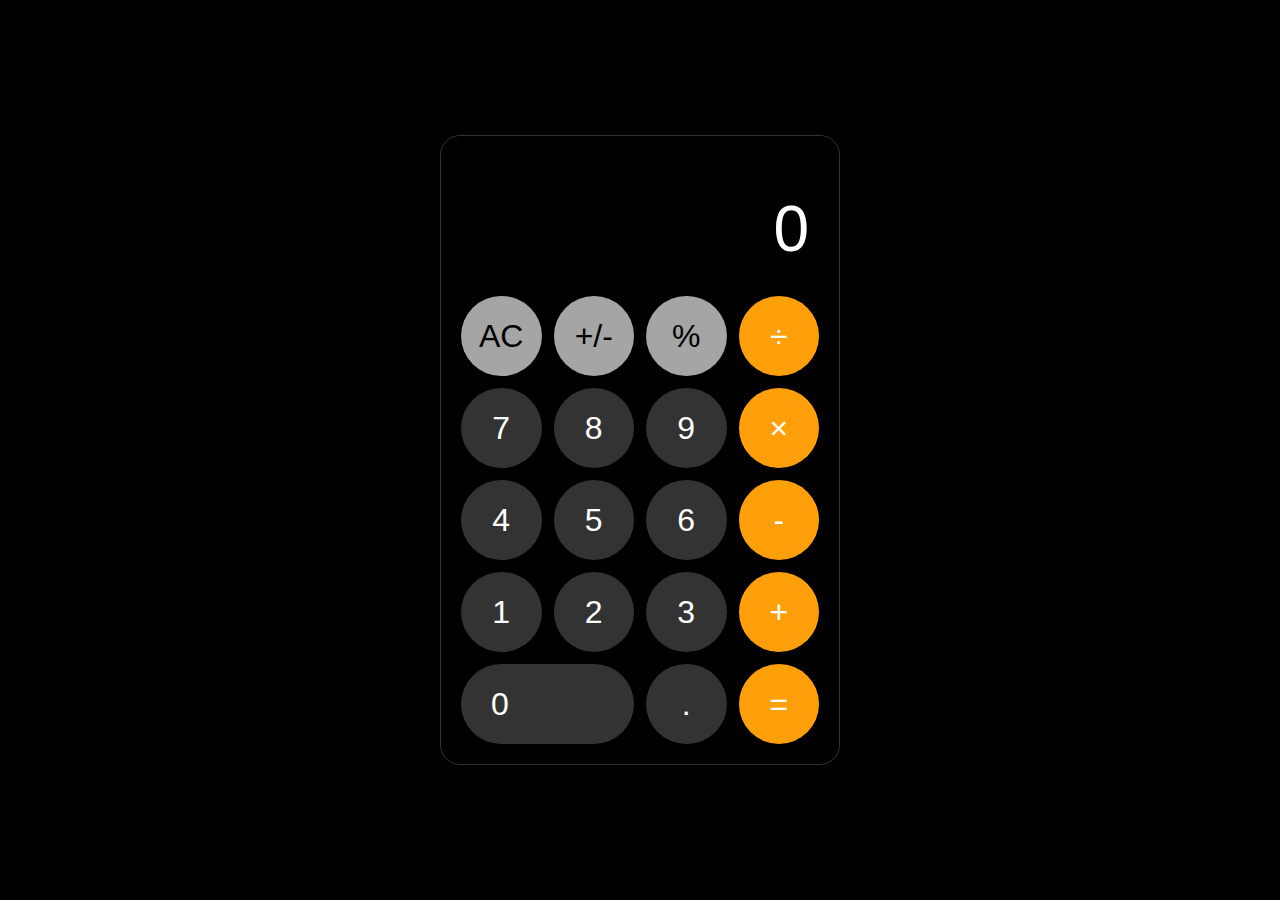
<file: 2024-12-hands-on-generative-ai/calculator/index.html>
<!DOCTYPE html>
<html lang="en">
<head>
    <meta charset="UTF-8">
    <meta name="viewport" content="width=device-width, initial-scale=1.0">
    <title>iOS Calculator</title>
    <link rel="stylesheet" href="styles.css">
</head>
<body>
    <div class="calculator">
        <div class="display">
            <div class="previous-operand"></div>
            <div class="current-operand">0</div>
        </div>
        <div class="keypad">
            <button class="btn special" data-action="clear">AC</button>
            <button class="btn special" data-action="plusminus">+/-</button>
            <button class="btn special" data-action="percentage">%</button>
            <button class="btn operator" data-action="divide">÷</button>
            
            <button class="btn number">7</button>
            <button class="btn number">8</button>
            <button class="btn number">9</button>
            <button class="btn operator" data-action="multiply">×</button>
            
            <button class="btn number">4</button>
            <button class="btn number">5</button>
            <button class="btn number">6</button>
            <button class="btn operator" data-action="subtract">-</button>
            
            <button class="btn number">1</button>
            <button class="btn number">2</button>
            <button class="btn number">3</button>
            <button class="btn operator" data-action="add">+</button>
            
            <button class="btn number zero">0</button>
            <button class="btn number">.</button>
            <button class="btn operator" data-action="equals">=</button>
        </div>
    </div>
    <script src="script.js"></script>
</body>
</html>
</file>
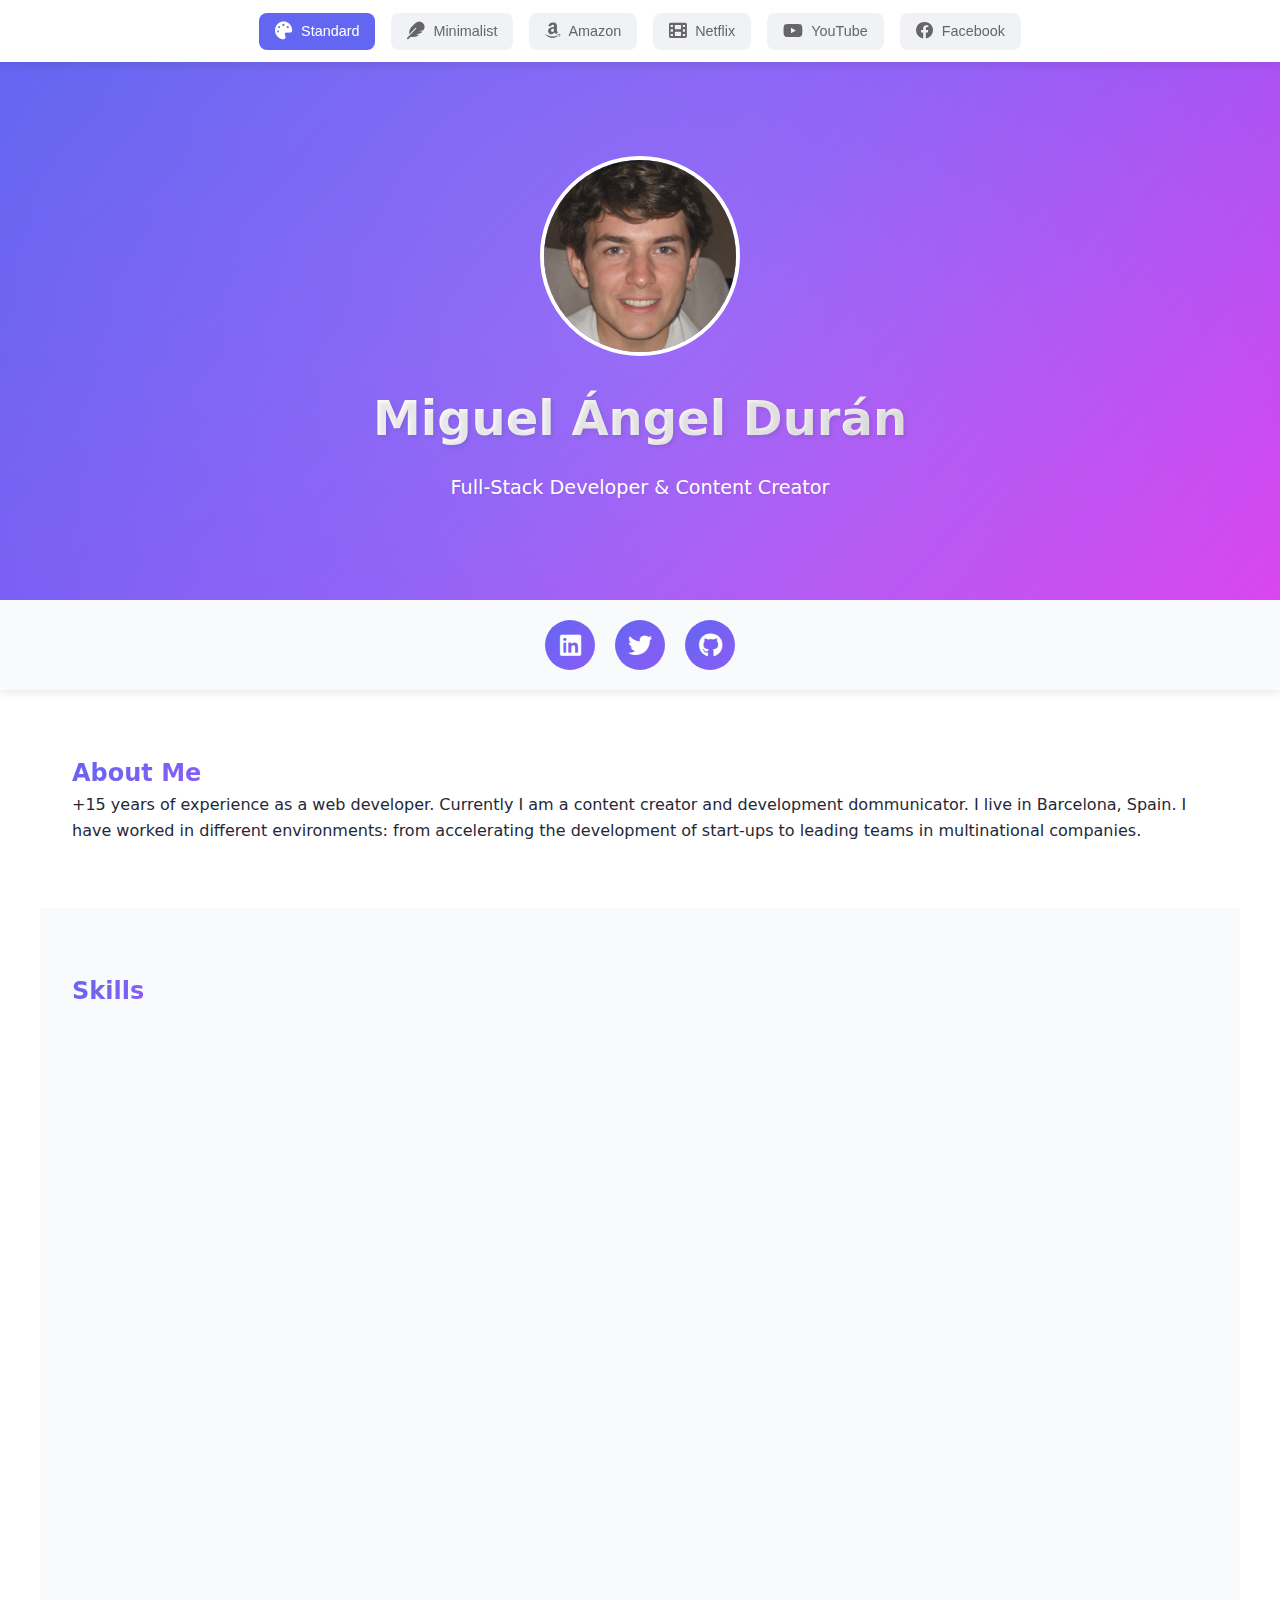
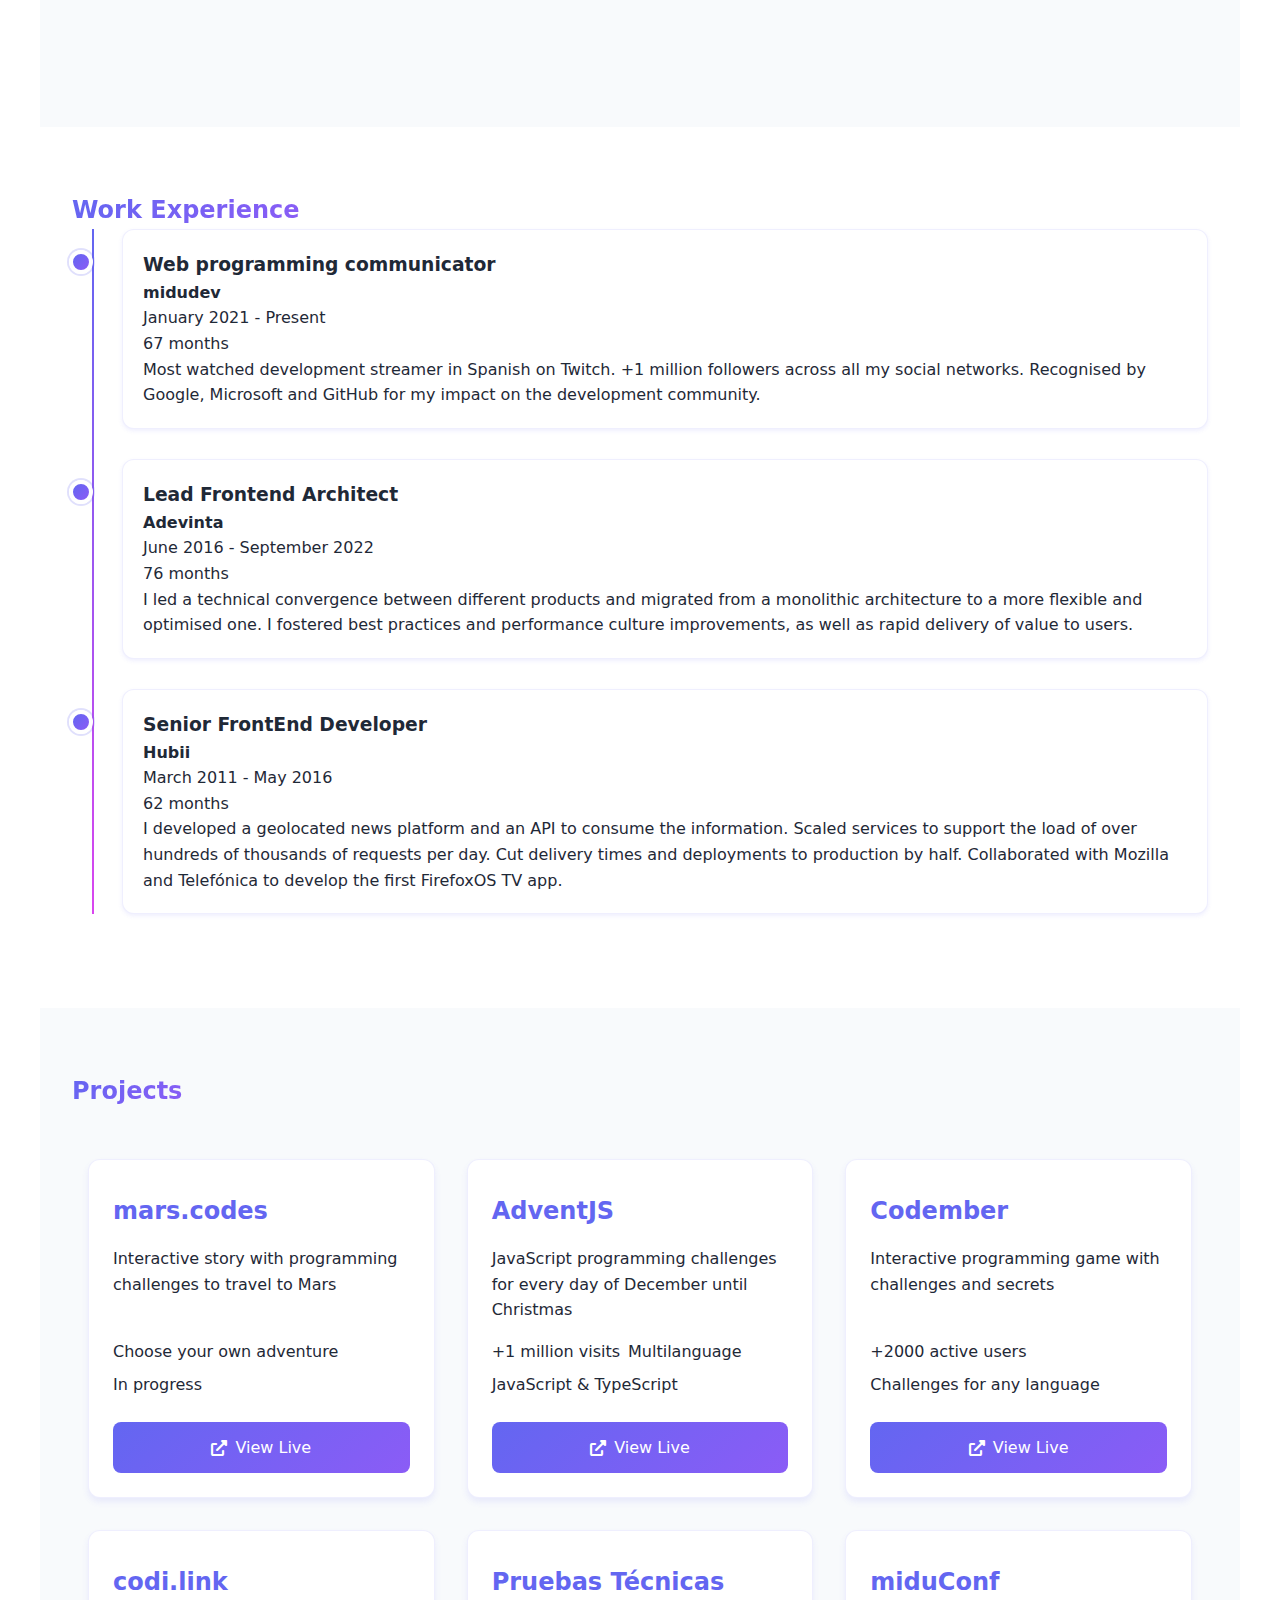
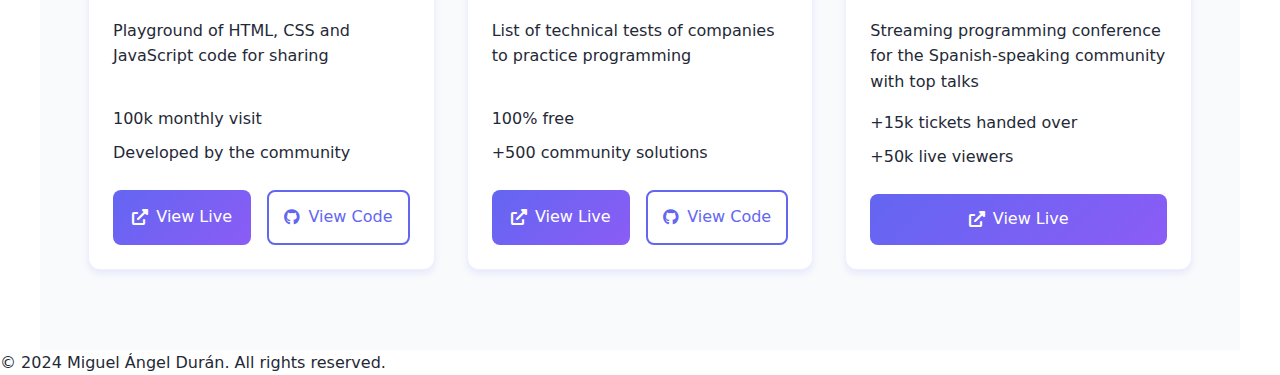
<file: 2024-12-hands-on-generative-ai/portfolio_landing_page/index.html>
<!DOCTYPE html>
<html lang="en">
<head>
    <meta charset="UTF-8">
    <meta name="viewport" content="width=device-width, initial-scale=1.0">
    <title>Miguel Ángel Durán - Portfolio</title>
    <link rel="stylesheet" href="styles.css">
    <link rel="stylesheet" href="themes/standard.css" id="theme-style">
    <link rel="stylesheet" href="https://cdnjs.cloudflare.com/ajax/libs/font-awesome/6.0.0/css/all.min.css">
</head>
<body>
    <div class="theme-toolbar">
        <div class="theme-buttons">
            <button class="theme-btn standard active" data-theme="standard">
                <i class="fas fa-palette"></i>
                <span>Standard</span>
            </button>
            <button class="theme-btn minimalist" data-theme="minimalist">
                <i class="fas fa-feather"></i>
                <span>Minimalist</span>
            </button>
            <button class="theme-btn amazon" data-theme="amazon">
                <i class="fab fa-amazon"></i>
                <span>Amazon</span>
            </button>
            <button class="theme-btn netflix" data-theme="netflix">
                <i class="fas fa-film"></i>
                <span>Netflix</span>
            </button>
            <button class="theme-btn youtube" data-theme="youtube">
                <i class="fab fa-youtube"></i>
                <span>YouTube</span>
            </button>
            <button class="theme-btn facebook" data-theme="facebook">
                <i class="fab fa-facebook"></i>
                <span>Facebook</span>
            </button>
        </div>
    </div>

    <header class="hero">
        <div class="profile-container">
            <img src="me.jpeg" alt="Miguel Ángel Durán" class="profile-image">
            <h1 class="name">Miguel Ángel Durán</h1>
            <p class="title">Full-Stack Developer & Content Creator</p>
        </div>
    </header>

    <nav class="social-links">
        <a href="https://linkedin.com/in/midudev" target="_blank"><i class="fab fa-linkedin"></i></a>
        <a href="https://x.com/midudev" target="_blank"><i class="fab fa-twitter"></i></a>
        <a href="https://github.com/midudev" target="_blank"><i class="fab fa-github"></i></a>
    </nav>

    <main>
        <section id="about" class="section">
            <h2>About Me</h2>
            <p class="summary"></p>
        </section>

        <section id="skills" class="section">
            <h2>Skills</h2>
            <div class="skills-grid"></div>
        </section>

        <section id="experience" class="section">
            <h2>Work Experience</h2>
            <div class="timeline"></div>
        </section>

        <section id="projects" class="section">
            <h2>Projects</h2>
            <div class="projects-grid"></div>
        </section>
    </main>

    <footer>
        <p>© 2024 Miguel Ángel Durán. All rights reserved.</p>
    </footer>

    <script src="script.js"></script>
</body>
</html>
</file>
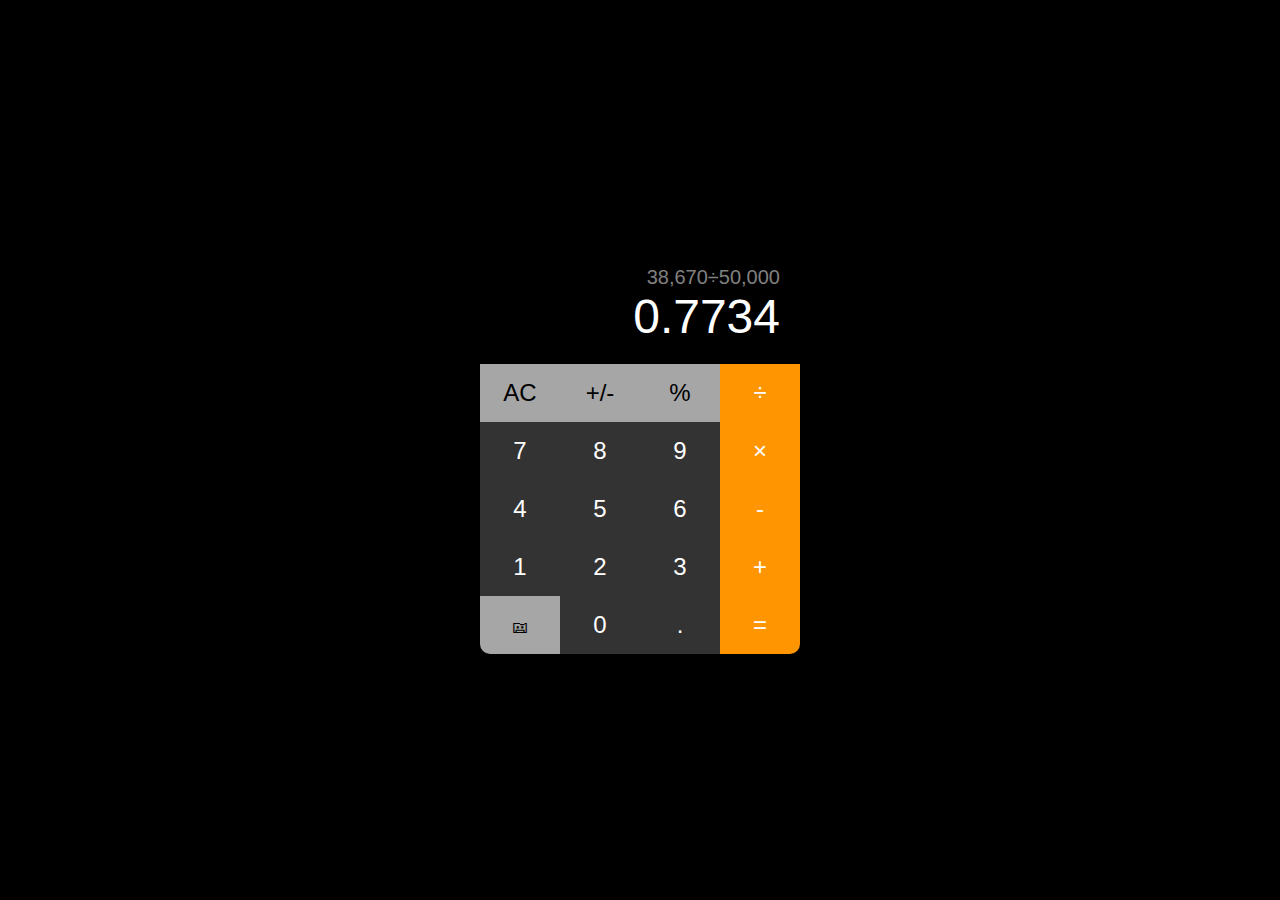
<file: 2024-12-hands-on-generative-ai/live-1/calc/index.html>
<!DOCTYPE html>
<html lang="en">
<head>
    <meta charset="UTF-8">
    <meta name="viewport" content="width=device-width, initial-scale=1.0">
    <title>Calculator</title>
    <link rel="stylesheet" href="styles.css">
</head>
<body>
    <div class="calculator">
        <div class="display">
            <div class="expression">38,670÷50,000</div>
            <div class="result">0.7734</div>
        </div>
        <div class="buttons">
            <button class="btn gray">AC</button>
            <button class="btn gray">+/-</button>
            <button class="btn gray">%</button>
            <button class="btn orange">÷</button>
            <button class="btn dark">7</button>
            <button class="btn dark">8</button>
            <button class="btn dark">9</button>
            <button class="btn orange">×</button>
            <button class="btn dark">4</button>
            <button class="btn dark">5</button>
            <button class="btn dark">6</button>
            <button class="btn orange">-</button>
            <button class="btn dark">1</button>
            <button class="btn dark">2</button>
            <button class="btn dark">3</button>
            <button class="btn orange">+</button>
            <button class="btn gray">
                <span class="icon">&#128429;</span>
            </button>
            <button class="btn dark">0</button>
            <button class="btn dark">.</button>
            <button class="btn orange">=</button>
        </div>
    </div>
    <script src="script.js"></script>
</body>
</html>
</file>
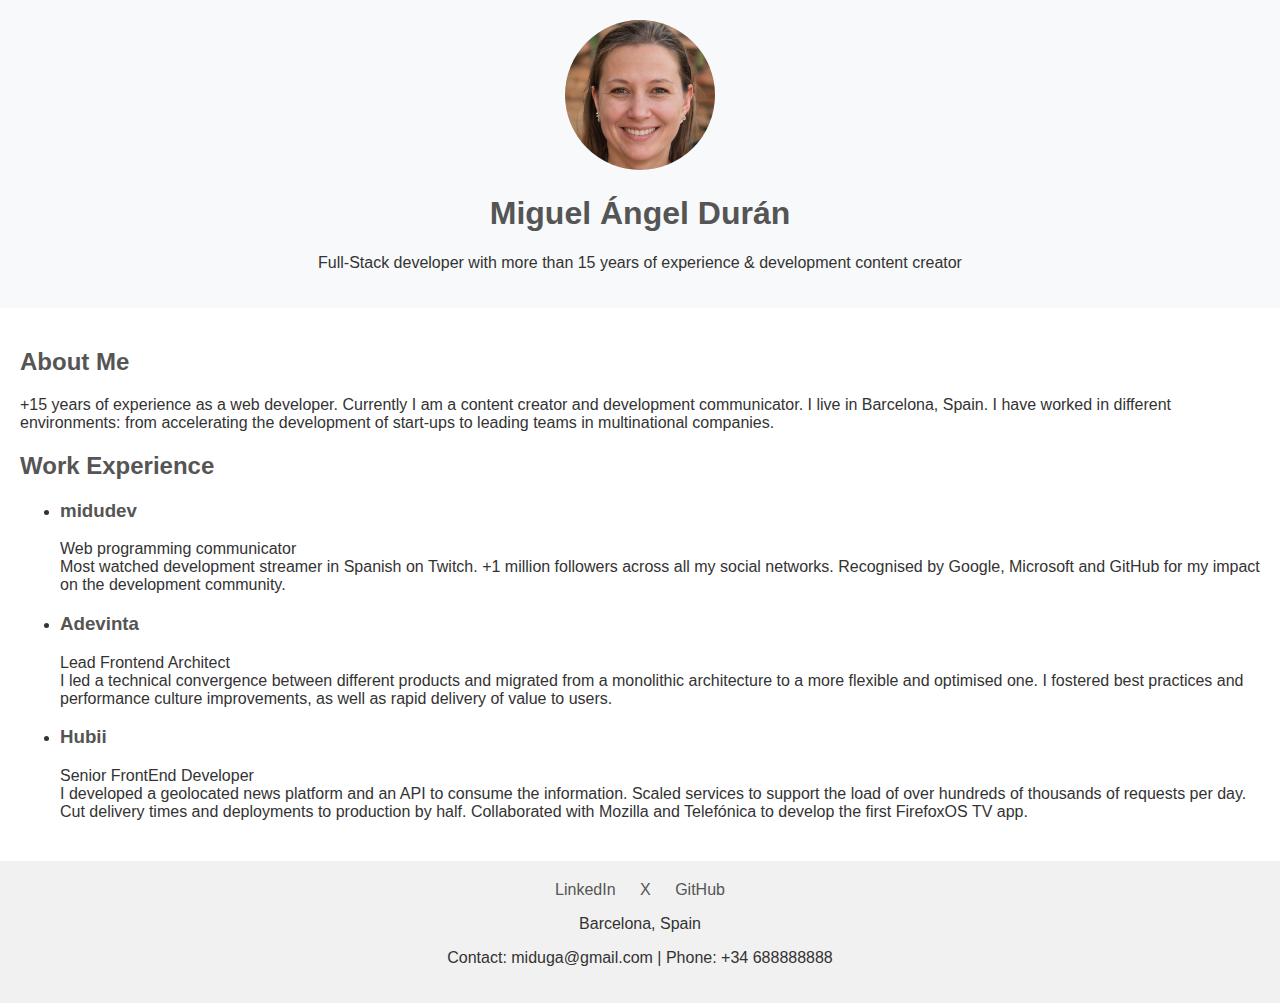
<file: 2024-12-hands-on-generative-ai/live-1/portfolio/index.html>
<!DOCTYPE html>
<html lang="en">
<head>
    <meta charset="UTF-8">
    <meta name="viewport" content="width=device-width, initial-scale=1.0">
    <title>Miguel Ángel Durán</title>
    <link rel="stylesheet" href="styles.css">
</head>
<body>
    <header>
        <div class="profile">
            <img src="me.jpg" alt="Profile Picture">
            <h1>Miguel Ángel Durán</h1>
            <p>Full-Stack developer with more than 15 years of experience & development content creator</p>
        </div>
    </header>
    <main>
        <section id="about">
            <h2>About Me</h2>
            <p>+15 years of experience as a web developer. Currently I am a content creator and development communicator. I live in Barcelona, Spain. I have worked in different environments: from accelerating the development of start-ups to leading teams in multinational companies.</p>
        </section>
        <section id="work">
            <h2>Work Experience</h2>
            <ul>
                <li>
                    <h3>midudev</h3>
                    <p>Web programming communicator <br> Most watched development streamer in Spanish on Twitch. +1 million followers across all my social networks. Recognised by Google, Microsoft and GitHub for my impact on the development community.</p>
                </li>
                <li>
                    <h3>Adevinta</h3>
                    <p>Lead Frontend Architect<br> I led a technical convergence between different products and migrated from a monolithic architecture to a more flexible and optimised one. I fostered best practices and performance culture improvements, as well as rapid delivery of value to users.</p>
                </li>
                <li>
                    <h3>Hubii</h3>
                    <p>Senior FrontEnd Developer<br> I developed a geolocated news platform and an API to consume the information. Scaled services to support the load of over hundreds of thousands of requests per day. Cut delivery times and deployments to production by half. Collaborated with Mozilla and Telefónica to develop the first FirefoxOS TV app.</p>
                </li>
            </ul>
        </section>
    </main>
    <footer>
        <div>
            <a href="https://linkedin.com/in/midudev">LinkedIn</a>
            <a href="https://x.com/midudev">X</a>
            <a href="https://github.com/midudev">GitHub</a>
        </div>
        <p>Barcelona, Spain</p>
        <p>Contact: miduga@gmail.com | Phone: +34 688888888</p>
    </footer>
    <script src="script.js"></script>
</body>
</html>
</file>
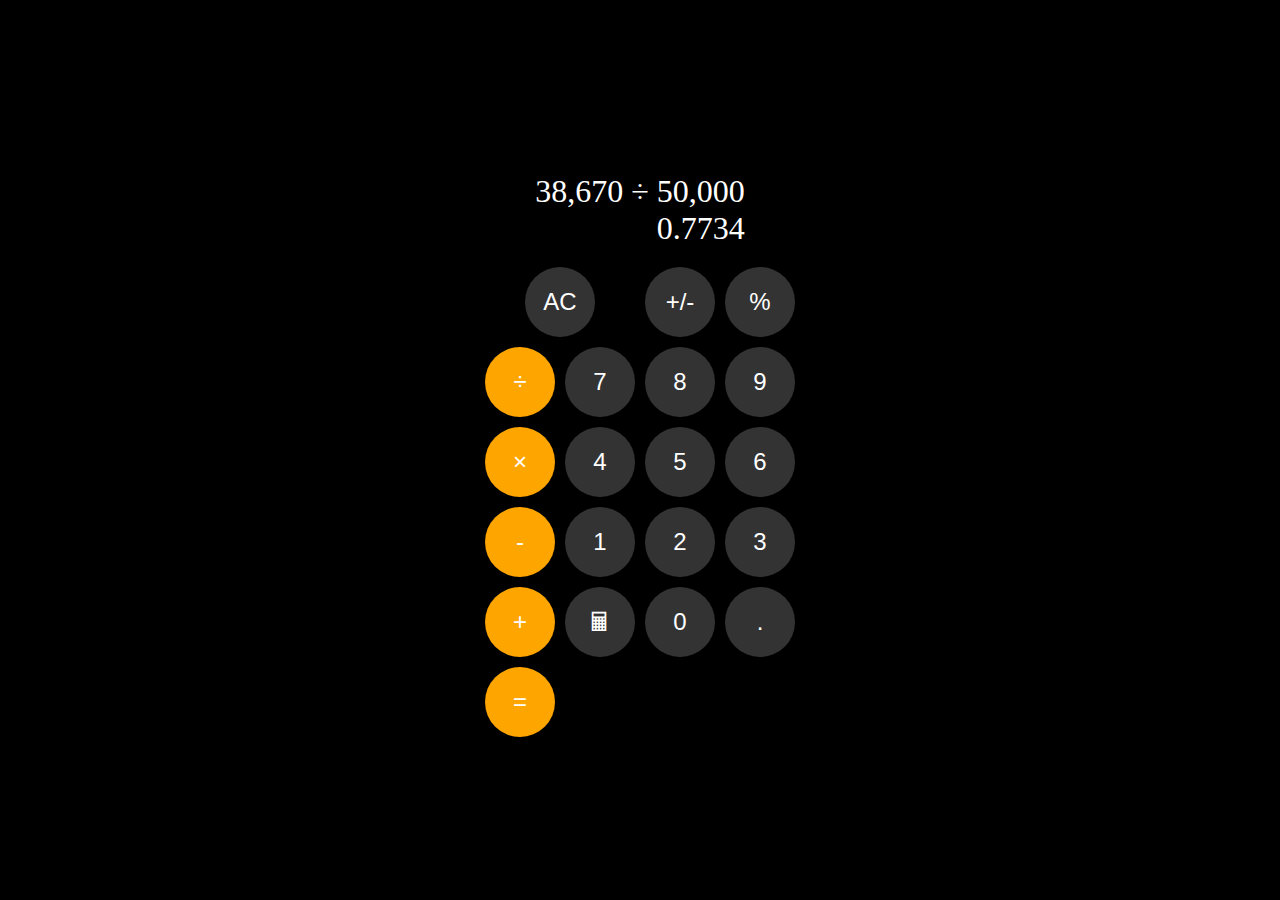
<file: 2024-12-hands-on-generative-ai/live-2/calc/index.html>
<!DOCTYPE html>
<html lang="en">
<head>
    <meta charset="UTF-8">
    <meta name="viewport" content="width=device-width, initial-scale=1.0">
    <title>Calculator</title>
    <link rel="stylesheet" href="styles.css">
</head>
<body>
    <div class="calculator">
        <div class="output">
            <div class="previous-operand">38,670 ÷ 50,000</div>
            <div class="current-operand">0.7734</div>
        </div>
        <button class="span-two">AC</button>
        <button>+/-</button>
        <button>%</button>
        <button class="operator">÷</button>
        <button>7</button>
        <button>8</button>
        <button>9</button>
        <button class="operator">×</button>
        <button>4</button>
        <button>5</button>
        <button>6</button>
        <button class="operator">-</button>
        <button>1</button>
        <button>2</button>
        <button>3</button>
        <button class="operator">+</button>
        <button class="calculator-icon">🖩</button>
        <button>0</button>
        <button>.</button>
        <button class="operator">=</button>
    </div>
    <script src="script.js"></script>
</body>
</html>
</file>
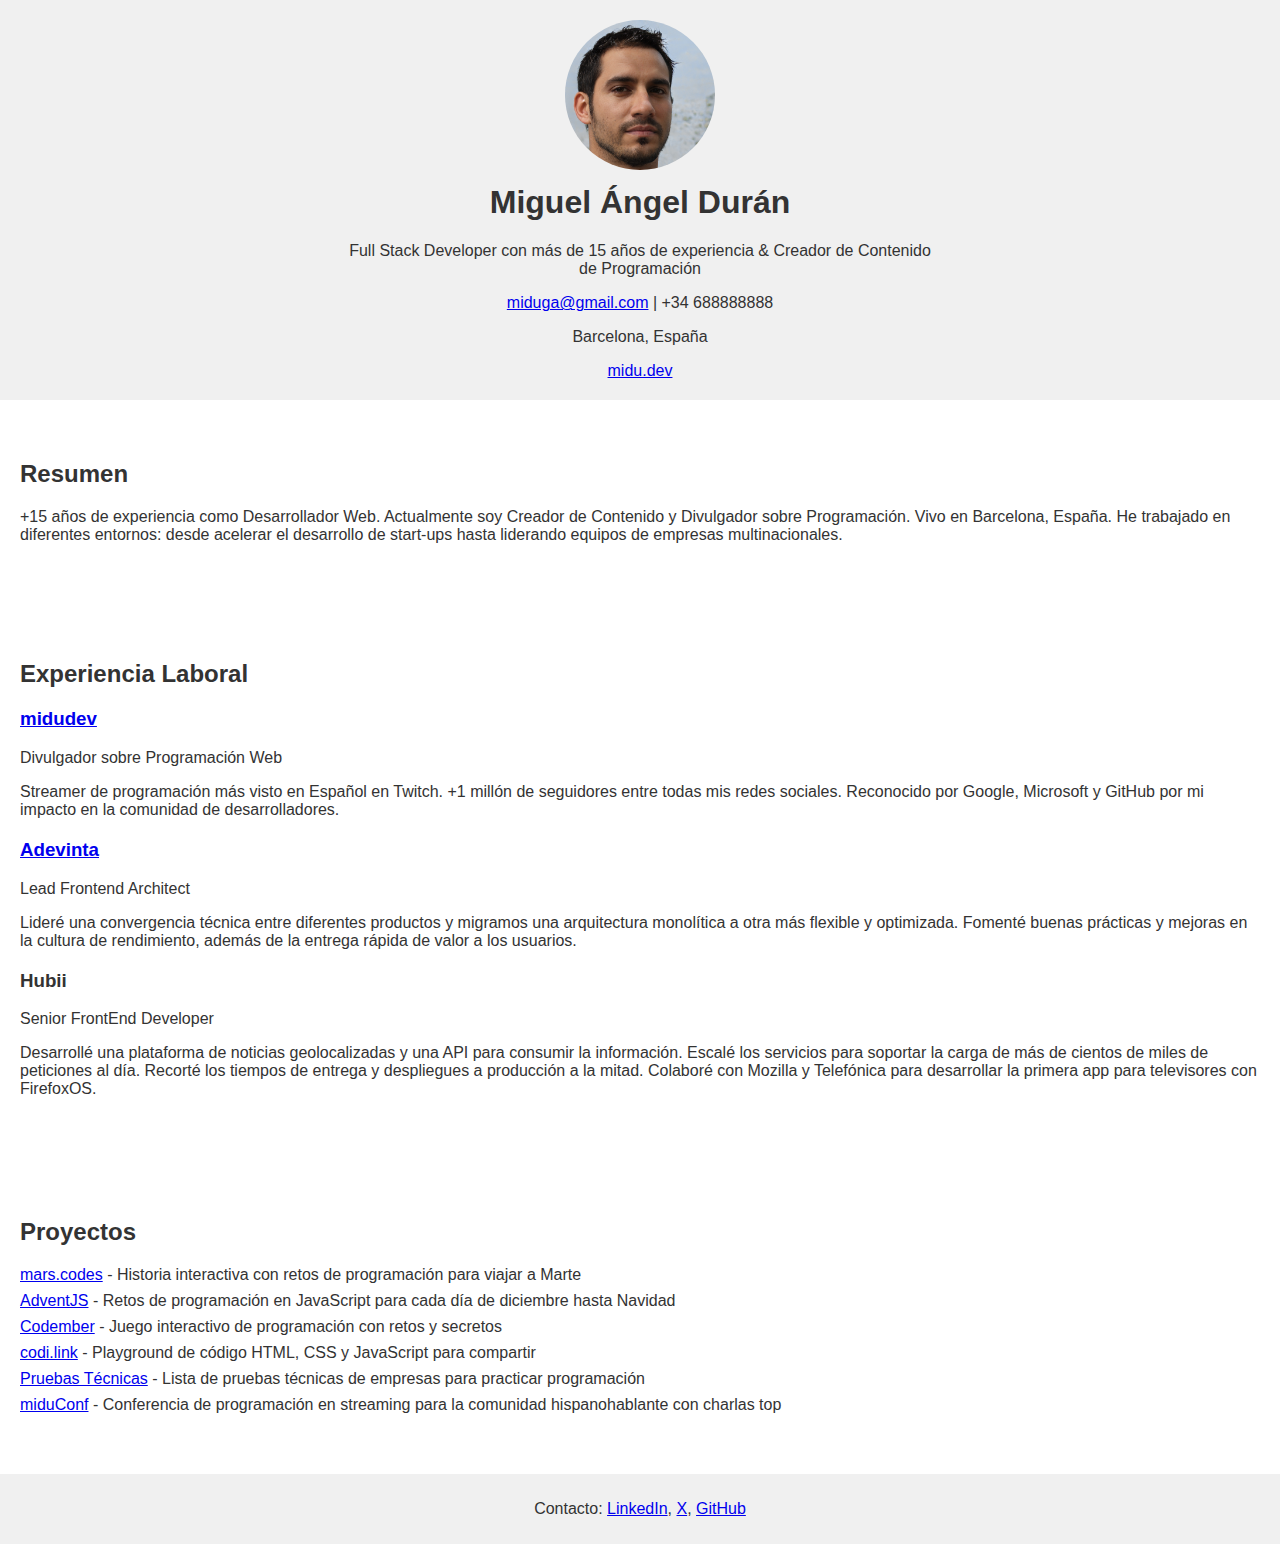
<file: 2024-12-hands-on-generative-ai/live-2/portfolio/index.html>
<!DOCTYPE html>
<html lang="es">
<head>
    <meta charset="UTF-8">
    <meta name="viewport" content="width=device-width, initial-scale=1.0">
    <title>Miguel Ángel Durán</title>
    <link rel="stylesheet" href="styles.css">
</head>
<body>
    <header>
        <div class="profile">
            <img src="me.png" alt="Miguel Ángel Durán" class="profile-pic">
            <h1>Miguel Ángel Durán</h1>
            <p>Full Stack Developer con más de 15 años de experiencia & Creador de Contenido de Programación</p>
            <a href="mailto:miduga@gmail.com">miduga@gmail.com</a> | <span>+34 688888888</span>
            <p>Barcelona, España</p>
            <a href="https://midu.dev">midu.dev</a>
        </div>
    </header>
    <section class="summary">
        <h2>Resumen</h2>
        <p>+15 años de experiencia como Desarrollador Web. Actualmente soy Creador de Contenido y Divulgador sobre Programación. Vivo en Barcelona, España. He trabajado en diferentes entornos: desde acelerar el desarrollo de start-ups hasta liderando equipos de empresas multinacionales.</p>
    </section>
    <section class="work">
        <h2>Experiencia Laboral</h2>
        <div class="work-item">
            <h3><a href="https://twitch.tv/midudev">midudev</a></h3>
            <p>Divulgador sobre Programación Web</p>
            <p>Streamer de programación más visto en Español en Twitch. +1 millón de seguidores entre todas mis redes sociales. Reconocido por Google, Microsoft y GitHub por mi impacto en la comunidad de desarrolladores.</p>
        </div>
        <div class="work-item">
            <h3><a href="https://twitch.tv/midudev">Adevinta</a></h3>
            <p>Lead Frontend Architect</p>
            <p>Lideré una convergencia técnica entre diferentes productos y migramos una arquitectura monolítica a otra más flexible y optimizada. Fomenté buenas prácticas y mejoras en la cultura de rendimiento, además de la entrega rápida de valor a los usuarios.</p>
        </div>
        <div class="work-item">
            <h3>Hubii</h3>
            <p>Senior FrontEnd Developer</p>
            <p>Desarrollé una plataforma de noticias geolocalizadas y una API para consumir la información. Escalé los servicios para soportar la carga de más de cientos de miles de peticiones al día. Recorté los tiempos de entrega y despliegues a producción a la mitad. Colaboré con Mozilla y Telefónica para desarrollar la primera app para televisores con FirefoxOS.</p>
        </div>
    </section>
    <section class="projects">
        <h2>Proyectos</h2>
        <ul>
            <li><a href="https://mars.codes">mars.codes</a> - Historia interactiva con retos de programación para viajar a Marte</li>
            <li><a href="https://adventjs.dev">AdventJS</a> - Retos de programación en JavaScript para cada día de diciembre hasta Navidad</li>
            <li><a href="https://codember.dev">Codember</a> - Juego interactivo de programación con retos y secretos</li>
            <li><a href="https://codi.link">codi.link</a> - Playground de código HTML, CSS y JavaScript para compartir</li>
            <li><a href="https://pruebastecnicas.com">Pruebas Técnicas</a> - Lista de pruebas técnicas de empresas para practicar programación</li>
            <li><a href="https://miduconf.com">miduConf</a> - Conferencia de programación en streaming para la comunidad hispanohablante con charlas top</li>
        </ul>
    </section>
    <footer>
        <p>Contacto: <a href="https://linkedin.com/in/midudev">LinkedIn</a>, <a href="https://x.com/midudev">X</a>, <a href="https://github.com/midudev">GitHub</a></p>
    </footer>
    <script src="script.js"></script>
</body>
</html>
</file>
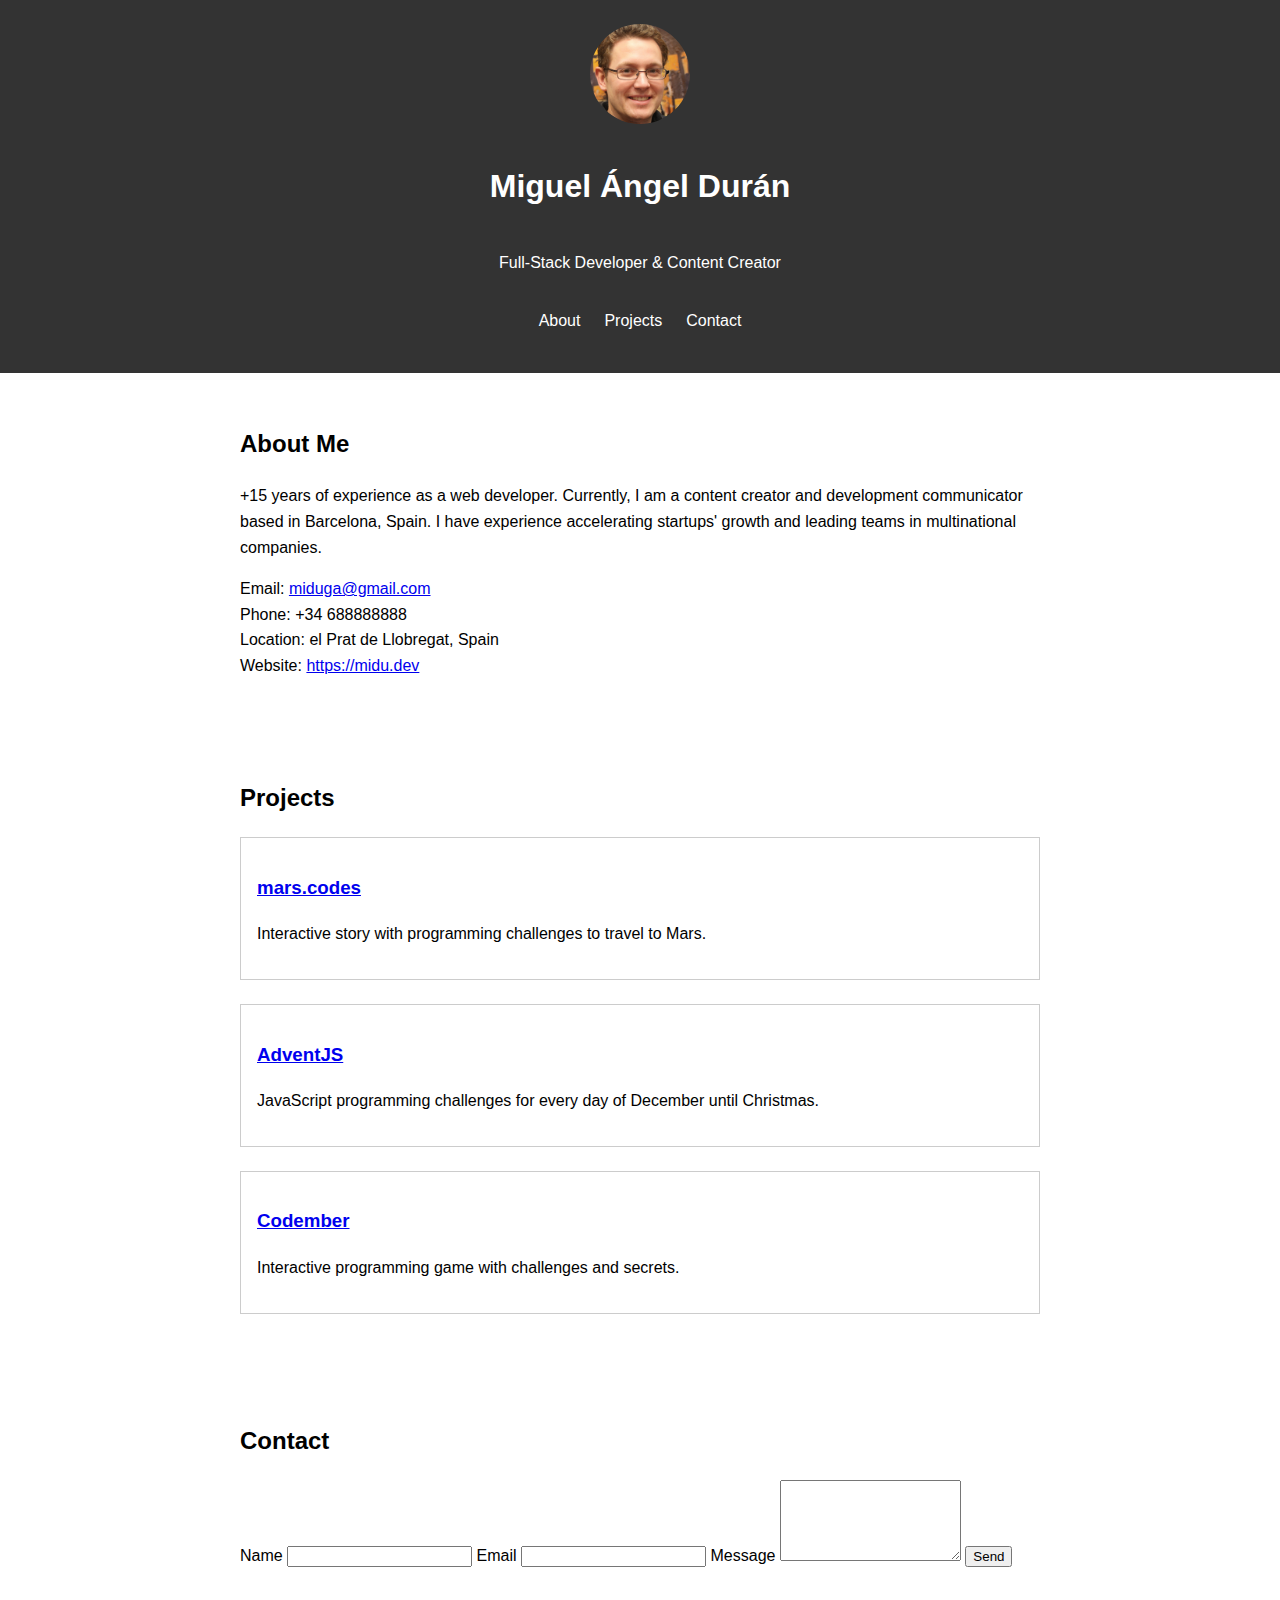
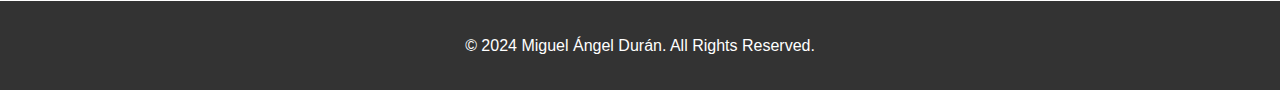
<file: 2024-12-hands-on-generative-ai/live-2/sample/index.html>
<!DOCTYPE html>
<html lang="en">

<head>
  <meta charset="UTF-8">
  <meta name="viewport" content="width=device-width, initial-scale=1.0">
  <title>Miguel Ángel Durán - Portfolio</title>
  <link rel="stylesheet" href="styles.css">
</head>

<body>
  <header>
    <nav>
      <img src="me.png" alt="Profile Picture" class="profile-pic">
      <h1>Miguel Ángel Durán</h1>
      <p>Full-Stack Developer & Content Creator</p>
      <ul>
        <li><a href="#about">About</a></li>
        <li><a href="#projects">Projects</a></li>
        <li><a href="#contact">Contact</a></li>
      </ul>
    </nav>
  </header>
  <section id="about">
    <h2>About Me</h2>
    <p>+15 years of experience as a web developer. Currently, I am a content creator and development communicator based
      in Barcelona, Spain. I have experience accelerating startups' growth and leading teams in multinational companies.
    </p>
    <ul>
      <li>Email: <a href="mailto:miduga@gmail.com">miduga@gmail.com</a></li>
      <li>Phone: +34 688888888</li>
      <li>Location: el Prat de Llobregat, Spain</li>
      <li>Website: <a href="https://midu.dev" target="_blank">https://midu.dev</a></li>
    </ul>
  </section>
  <section id="projects">
    <h2>Projects</h2>
    <div class="project">
      <h3><a href="https://mars.codes" target="_blank">mars.codes</a></h3>
      <p>Interactive story with programming challenges to travel to Mars.</p>
    </div>
    <div class="project">
      <h3><a href="https://advent.js/dev" target="_blank">AdventJS</a></h3>
      <p>JavaScript programming challenges for every day of December until Christmas.</p>
    </div>
    <div class="project">
      <h3><a href="https://codember.dev" target="_blank">Codember</a></h3>
      <p>Interactive programming game with challenges and secrets.</p>
    </div>
  </section>
  <section id="contact">
    <h2>Contact</h2>
    <form id="contact-form">
      <label for="name">Name</label>
      <input type="text" id="name" name="name" required>
      <label for="email">Email</label>
      <input type="email" id="email" name="email" required>
      <label for="message">Message</label>
      <textarea id="message" name="message" rows="5" required></textarea>
      <button type="submit">Send</button>
    </form>
  </section>
  <footer>
    <p>© 2024 Miguel Ángel Durán. All Rights Reserved.</p>
  </footer>
  <script src="script.js"></script>
</body>

</html>
</file>
<file: 2024-12-hands-on-generative-ai/calculator/styles.css>
* {
    margin: 0;
    padding: 0;
    box-sizing: border-box;
    font-family: -apple-system, BlinkMacSystemFont, 'Segoe UI', Roboto, Oxygen, Ubuntu, Cantarell, sans-serif;
}

body {
    background-color: #000;
    min-height: 100vh;
    display: flex;
    justify-content: center;
    align-items: center;
}

.calculator {
    width: 100%;
    max-width: 400px;
    padding: 20px;
    border: 1px solid #333;
    border-radius: 20px;
    background-color: #000;
}

.display {
    height: 120px;
    padding: 10px;
    color: white;
    text-align: right;
    display: flex;
    flex-direction: column;
    justify-content: flex-end;
    word-break: break-all;
    word-wrap: break-word;
}

.previous-operand {
    color: rgba(255, 255, 255, 0.7);
    font-size: 1.5rem;
    min-height: 30px;
}

.current-operand {
    font-size: 4rem;
    font-weight: 300;
}

.keypad {
    display: grid;
    grid-template-columns: repeat(4, 1fr);
    gap: 12px;
    margin-top: 20px;
}

.btn {
    border: none;
    border-radius: 50%;
    height: 80px;
    font-size: 2rem;
    color: white;
    cursor: pointer;
    transition: filter 0.3s;
}

.btn:active {
    filter: brightness(130%);
}

.number {
    background-color: #333333;
}

.operator {
    background-color: #ff9f0a;
}

.special {
    background-color: #a5a5a5;
    color: black;
}

.zero {
    grid-column: span 2;
    border-radius: 40px;
    padding-left: 30px;
    text-align: left;
}

@media (max-width: 400px) {
    .btn {
        height: 65px;
        font-size: 1.5rem;
    }
    
    .current-operand {
        font-size: 3rem;
    }
}
</file>
<file: 2024-12-hands-on-generative-ai/portfolio_landing_page/styles.css>
/* Base styles */
:root {
    --primary-color: #2563eb;
    --secondary-color: #1e40af;
    --text-color: #1f2937;
    --background-color: #ffffff;
    --section-bg: #f3f4f6;
}

* {
    margin: 0;
    padding: 0;
    box-sizing: border-box;
}

body {
    font-family: 'Inter', system-ui, -apple-system, sans-serif;
    line-height: 1.6;
    color: var(--text-color);
    background-color: var(--background-color);
}

/* Theme Switcher */
.theme-toolbar {
    position: fixed;
    top: 0;
    left: 0;
    right: 0;
    background: rgba(255, 255, 255, 0.95);
    backdrop-filter: blur(8px);
    padding: 0.8rem;
    box-shadow: 0 2px 10px rgba(0,0,0,0.1);
    z-index: 1000;
    display: flex;
    justify-content: center;
}

.theme-buttons {
    display: flex;
    gap: 1rem;
    flex-wrap: wrap;
    justify-content: center;
    max-width: 1200px;
}

.theme-btn {
    display: flex;
    align-items: center;
    gap: 0.5rem;
    padding: 0.6rem 1rem;
    border: none;
    border-radius: 8px;
    background: #f0f2f5;
    color: #666;
    cursor: pointer;
    transition: all 0.3s ease;
    font-size: 0.9rem;
}

.theme-btn i {
    font-size: 1.1rem;
}

.theme-btn:hover {
    transform: translateY(-2px);
    box-shadow: 0 4px 8px rgba(0,0,0,0.1);
}

.theme-btn.active {
    background: var(--primary-color);
    color: white;
}

/* Theme-specific button styles */
.theme-btn.standard { --hover-color: #2563eb; }
.theme-btn.minimalist { --hover-color: #000000; }
.theme-btn.amazon { --hover-color: #FF9900; }
.theme-btn.netflix { --hover-color: #E50914; }
.theme-btn.youtube { --hover-color: #FF0000; }
.theme-btn.facebook { --hover-color: #1877F2; }

.theme-btn:hover {
    background: var(--hover-color);
    color: white;
}

/* Hero Section */
.hero {
    min-height: 60vh;
    position: relative;
    overflow: hidden;
    display: flex;
    align-items: center;
    justify-content: center;
    background: linear-gradient(135deg, var(--primary-color), var(--secondary-color));
    color: white;
    text-align: center;
    padding: 2rem;
    margin-top: 60px;
}

.profile-container {
    animation: fadeIn 1s ease-out;
}

.profile-image {
    width: 200px;
    height: 200px;
    border-radius: 50%;
    border: 4px solid white;
    margin-bottom: 1rem;
    object-fit: cover;
    animation: profileImageIn 1.5s ease;
}

/* Sections */
.section {
    padding: 4rem 2rem;
    max-width: 1200px;
    margin: 0 auto;
}

.section:nth-child(even) {
    background-color: var(--section-bg);
}

/* Skills Grid */
.skills-grid {
    display: grid;
    grid-template-columns: repeat(auto-fit, minmax(250px, 1fr));
    gap: 1.5rem;
    margin-top: 2rem;
}

.skill-card {
    background: white;
    padding: 1.5rem;
    border-radius: 8px;
    box-shadow: 0 2px 4px rgba(0,0,0,0.1);
    transition: transform 0.3s ease;
    transform-origin: center;
    animation: fadeInUp 0.5s ease forwards;
    opacity: 0;
    animation-delay: calc(var(--animation-order) * 0.1s);
}

.skill-card:hover {
    transform: translateY(-5px);
}

/* Projects Grid */
.projects-grid {
    display: grid;
    grid-template-columns: repeat(auto-fit, minmax(300px, 1fr));
    gap: 2rem;
    margin-top: 2rem;
    padding: 1rem;
}

.project-card {
    background: white;
    border-radius: 12px;
    overflow: hidden;
    box-shadow: 0 4px 6px rgba(0,0,0,0.1);
    transition: all 0.3s ease;
    display: flex;
    flex-direction: column;
    height: 100%;
    min-height: 300px;
}

.project-content {
    display: flex;
    flex-direction: column;
    padding: 1.5rem;
    flex: 1;
}

.project-content h3 {
    font-size: 1.5rem;
    color: var(--primary-color);
    margin-bottom: 1rem;
}

.project-content p {
    flex-grow: 1;
    margin-bottom: 1rem;
}

.project-highlights {
    display: flex;
    flex-wrap: wrap;
    gap: 0.5rem;
    margin-bottom: 1.5rem;
}

.project-links {
    display: flex;
    gap: 1rem;
    margin-top: auto;
}

.project-link {
    flex: 1;
    padding: 0.8rem;
    border-radius: 8px;
    text-decoration: none;
    font-weight: 500;
    text-align: center;
    display: flex;
    align-items: center;
    justify-content: center;
    gap: 0.5rem;
    transition: all 0.3s ease;
}

.project-link.primary {
    background: var(--primary-color);
    color: white;
}

.project-link.secondary {
    border: 2px solid var(--primary-color);
    color: var(--primary-color);
}

.project-link:hover {
    transform: translateY(-2px);
    box-shadow: 0 4px 8px rgba(0,0,0,0.1);
}

/* Optional: Add placeholder for missing images */
.project-card:not(:has(.project-image)) .project-content {
    padding-top: 2rem;
}

/* Ensure images don't break layout */
.project-image {
    width: 100%;
    height: 200px;
    object-fit: cover;
    margin-bottom: 1rem;
}

/* Animations */
@keyframes fadeIn {
    from { opacity: 0; }
    to { opacity: 1; }
}

@keyframes bounceIn {
    0% { transform: scale(0); }
    50% { transform: scale(1.1); }
    100% { transform: scale(1); }
}

/* Responsive Design */
@media (max-width: 768px) {
    .section {
        padding: 2rem 1rem;
    }
    
    .skills-grid,
    .projects-grid {
        grid-template-columns: 1fr;
    }
    
    .theme-buttons {
        gap: 0.5rem;
    }
    
    .theme-btn {
        padding: 0.5rem;
    }
    
    .theme-btn span {
        display: none;
    }
    
    .theme-btn i {
        font-size: 1.2rem;
    }
}

/* Redesigned social links */
.social-links {
    display: flex;
    justify-content: center;
    gap: 20px;
    padding: 20px;
    background: var(--section-bg);
    box-shadow: 0 2px 10px rgba(0,0,0,0.1);
}

.social-links a {
    display: flex;
    align-items: center;
    justify-content: center;
    width: 50px;
    height: 50px;
    border-radius: 50%;
    background: var(--primary-color);
    color: white;
    text-decoration: none;
    transition: all 0.3s ease;
    position: relative;
    overflow: hidden;
}

.social-links a:hover {
    transform: translateY(-5px);
    box-shadow: 0 5px 15px rgba(0,0,0,0.3);
}

.social-links a::before {
    content: '';
    position: absolute;
    width: 100%;
    height: 100%;
    background: rgba(255,255,255,0.1);
    transform: translateX(-100%);
    transition: transform 0.3s ease;
}

.social-links a:hover::before {
    transform: translateX(0);
}

.social-links i {
    font-size: 1.5rem;
    transition: transform 0.3s ease;
}

.social-links a:hover i {
    transform: scale(1.2);
}

/* Additional animations */
@keyframes fadeInUp {
    from {
        opacity: 0;
        transform: translateY(20px);
    }
    to {
        opacity: 1;
        transform: translateY(0);
    }
}

@keyframes slideInLeft {
    from {
        opacity: 0;
        transform: translateX(-20px);
    }
    to {
        opacity: 1;
        transform: translateX(0);
    }
}

.name {
    animation: slideInFromRight 1s ease-out;
}

.title {
    animation: slideInFromLeft 1s ease-out;
}

@keyframes slideInFromRight {
    from {
        opacity: 0;
        transform: translateX(50px);
    }
    to {
        opacity: 1;
        transform: translateX(0);
    }
}

@keyframes slideInFromLeft {
    from {
        opacity: 0;
        transform: translateX(-50px);
    }
    to {
        opacity: 1;
        transform: translateX(0);
    }
}

@keyframes profileImageIn {
    0% {
        transform: scale(0) rotate(-180deg);
        opacity: 0;
    }
    50% {
        transform: scale(1.2) rotate(10deg);
    }
    100% {
        transform: scale(1) rotate(0);
        opacity: 1;
    }
}

@keyframes slideInFromRight {
    from {
        opacity: 0;
        transform: translateX(50px);
    }
    to {
        opacity: 1;
        transform: translateX(0);
    }
}

@keyframes slideInFromLeft {
    from {
        opacity: 0;
        transform: translateX(-50px);
    }
    to {
        opacity: 1;
        transform: translateX(0);
    }
}
</file>
<file: 2024-12-hands-on-generative-ai/portfolio_landing_page/themes/standard.css>
:root {
    --primary-color: #6366f1;
    --secondary-color: #8b5cf6;
    --text-color: #1f2937;
    --background-color: #ffffff;
    --section-bg: #f8fafc;
    --gradient-start: #6366f1;
    --gradient-mid: #8b5cf6;
    --gradient-end: #d946ef;
}

body {
    background-color: var(--background-color);
}

.hero {
    background: linear-gradient(135deg, var(--gradient-start), var(--gradient-mid), var(--gradient-end));
    position: relative;
    overflow: hidden;
}

.hero::before {
    content: '';
    position: absolute;
    top: 0;
    left: 0;
    right: 0;
    bottom: 0;
    background: radial-gradient(circle at 50% 50%, rgba(255,255,255,0.1), transparent);
    pointer-events: none;
}

/* Name styling */
.name {
    font-size: 3rem;
    font-weight: 700;
    background: linear-gradient(to right, #fff, #f0f0f0);
    -webkit-background-clip: text;
    -webkit-text-fill-color: transparent;
    text-shadow: 2px 2px 4px rgba(0,0,0,0.1);
    margin-bottom: 1rem;
}

.title {
    color: #ffffff;
    font-size: 1.2rem;
    font-weight: 500;
    text-shadow: 1px 1px 2px rgba(0,0,0,0.1);
}

/* Cards */
.skill-card, .project-card {
    background: white;
    border-radius: 12px;
    box-shadow: 0 4px 6px rgba(99, 102, 241, 0.1);
    border: 1px solid rgba(99, 102, 241, 0.1);
    transition: all 0.3s ease;
}

.skill-card:hover, .project-card:hover {
    transform: translateY(-5px);
    box-shadow: 0 8px 12px rgba(99, 102, 241, 0.2);
    border-color: var(--gradient-mid);
}

/* Timeline */
.timeline {
    position: relative;
    padding-left: 50px;
}

.timeline::before {
    content: '';
    position: absolute;
    left: 20px;
    top: 0;
    bottom: 0;
    width: 2px;
    background: linear-gradient(to bottom, var(--gradient-start), var(--gradient-end));
}

.timeline-item {
    position: relative;
    background: white;
    padding: 20px;
    border-radius: 12px;
    margin-bottom: 30px;
    border: 1px solid rgba(99, 102, 241, 0.1);
    box-shadow: 0 2px 4px rgba(99, 102, 241, 0.1);
}

.timeline-item::before {
    content: '';
    position: absolute;
    left: -54px;
    top: 20px;
    width: 16px;
    height: 16px;
    border-radius: 50%;
    background: linear-gradient(135deg, var(--gradient-start), var(--gradient-mid));
    border: 4px solid white;
    box-shadow: 0 0 0 2px rgba(99, 102, 241, 0.2);
}

/* Project Links */
.project-link.primary {
    background: linear-gradient(135deg, var(--gradient-start), var(--gradient-mid));
    color: white;
    border: none;
}

.project-link.secondary {
    background: white;
    color: var(--gradient-start);
    border: 2px solid var(--gradient-start);
}

.project-link:hover {
    transform: translateY(-2px);
    box-shadow: 0 4px 12px rgba(99, 102, 241, 0.2);
}

/* Social Links */
.social-links a {
    background: linear-gradient(135deg, var(--gradient-start), var(--gradient-mid));
    color: white;
}

.social-links a:hover {
    transform: translateY(-5px);
    box-shadow: 0 5px 15px rgba(99, 102, 241, 0.3);
}

/* Section Headers */
.section h2 {
    color: var(--text-color);
    font-weight: 700;
    background: linear-gradient(135deg, var(--gradient-start), var(--gradient-mid));
    -webkit-background-clip: text;
    -webkit-text-fill-color: transparent;
    display: inline-block;
}

/* Skill Level */
.skill-level-fill {
    background: linear-gradient(to right, var(--gradient-start), var(--gradient-mid));
}
</file>
<file: 2024-12-hands-on-generative-ai/live-1/calc/styles.css>
body {
    margin: 0;
    font-family: 'Arial', sans-serif;
    background-color: black;
    display: flex;
    justify-content: center;
    align-items: center;
    height: 100vh;
}

.calculator {
    width: 320px;
    border-radius: 10px;
    overflow: hidden;
    background-color: black;
}

.display {
    color: white;
    text-align: right;
    padding: 20px;
}

.expression {
    font-size: 20px;
    color: gray;
}

.result {
    font-size: 48px;
}

.buttons {
    display: grid;
    grid-template-columns: repeat(4, 1fr);
}

.btn {
    border: none;
    padding: 15px;
    font-size: 24px;
    cursor: pointer;
    outline: none;
}

.gray {
    background-color: #a6a6a6;
}

.dark {
    background-color: #333333;
    color: white;
}

.orange {
    background-color: #ff9500;
    color: white;
}
.btn:hover {
    opacity: 0.9;
}

.icon {
    font-size: 18px;
}
</file>
<file: 2024-12-hands-on-generative-ai/live-1/portfolio/styles.css>
body { font-family: Arial, sans-serif; color: #333; margin: 0; padding: 0; }
header { background-color: #f8f9fa; padding: 20px; text-align: center; }
.profile img { width: 150px; border-radius: 50%; }
main { padding: 20px; }
section { margin-bottom: 20px; }
h1, h2, h3 { color: #555; }
footer { background-color: #f1f1f1; padding: 20px; text-align: center; }
footer div a { margin: 0 10px; color: #555; text-decoration: none; }
footer div a:hover { text-decoration: underline; }
</file>
<file: 2024-12-hands-on-generative-ai/live-2/calc/styles.css>
body {
    display: flex;
    align-items: center;
    justify-content: center;
    height: 100vh;
    margin: 0;
    background-color: black;
}

.calculator {
    display: grid;
    grid-template-columns: repeat(4, auto);
    justify-items: center;
    align-items: center;
    gap: 10px;
    padding: 20px;
    border-radius: 15px;
    box-shadow: 0px 0px 20px 0px rgba(0,0,0,0.3);
}

.output {
    grid-column: span 4;
    text-align: right;
    padding: 10px;
    font-size: 2rem;
    color: white;
}

button {
    width: 70px;
    height: 70px;
    font-size: 1.5rem;
    border-radius: 35px;
    border: none;
    outline: none;
    background-color: #333;
    color: white;
    cursor: pointer;
}

button.operator {
    background-color: #FFA500;
}

button.span-two {
    grid-column: span 2;
}

button.calculator-icon {
    font-size: 1.6rem;
}
</file>
<file: 2024-12-hands-on-generative-ai/live-2/portfolio/styles.css>
body {
    font-family: Arial, sans-serif;
    margin: 0;
    padding: 0;
    color: #333;
}

header {
    background-color: #f0f0f0;
    padding: 20px;
    text-align: center;
}

.profile {
    max-width: 600px;
    margin: 0 auto;
}

.profile-pic {
    width: 150px;
    border-radius: 50%;
}

h1 {
    font-size: 2em;
    margin-top: 10px;
}

section {
    padding: 40px 20px;
}

.work-item, .projects ul {
    margin-bottom: 20px;
}

.projects ul {
    list-style-type: none;
    padding: 0;
}

.projects li {
    margin-bottom: 8px;
}

footer {
    background-color: #f0f0f0;
    text-align: center;
    padding: 10px;
}
</file>
<file: 2024-12-hands-on-generative-ai/live-2/sample/styles.css>
body {
  font-family: Arial, sans-serif;
  margin: 0;
  padding: 0;
  line-height: 1.6;
}

header {
  background: #333;
  color: #fff;
  text-align: center;
  padding: 1.5rem 0;
}

header nav {
  display: flex;
  flex-direction: column;
  align-items: center;
}

header .profile-pic {
  width: 100px;
  height: 100px;
  border-radius: 50%;
  margin-bottom: 1rem;
}

header ul {
  list-style: none;
  padding: 0;
  display: flex;
  gap: 1.5rem;
}

header ul li a {
  color: #fff;
  text-decoration: none;
}

section {
  padding: 2rem;
  max-width: 800px;
  margin: 0 auto;
}

section#about ul {
  list-style-type: none;
  padding: 0;
}

.project {
  margin-bottom: 1.5rem;
  padding: 1rem;
  border: 1px solid #ccc;
}

footer {
  text-align: center;
  background: #333;
  color: #fff;
  padding: 1rem 0;
}
</file>
